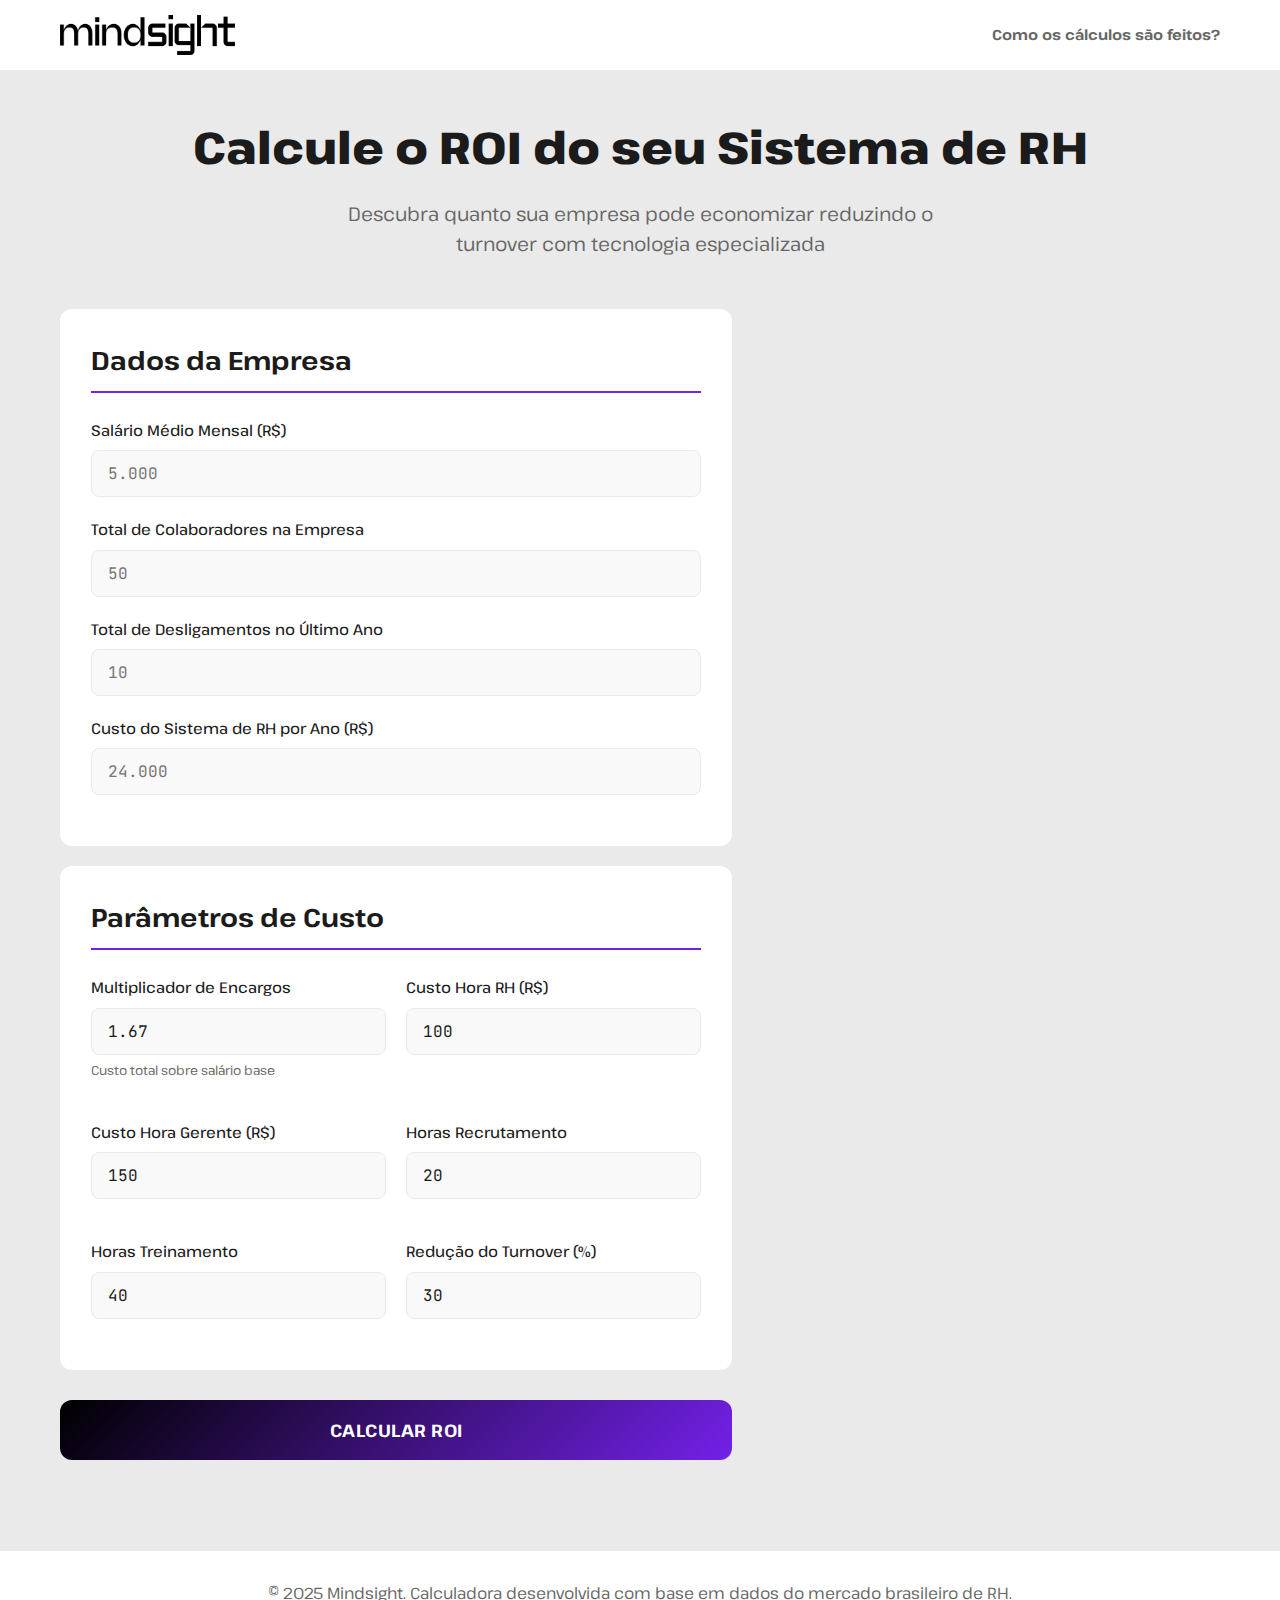
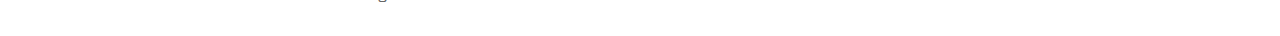
<file: index.html>
<!DOCTYPE html>
<html lang="pt-BR">
  <head>
    <meta charset="UTF-8" />
    <meta name="viewport" content="width=device-width, initial-scale=1.0" />
    <title>Calculadora de ROI - Mindsight</title>
    <link rel="stylesheet" href="style.css" />
    <link rel="preconnect" href="https://fonts.googleapis.com" />
    <link rel="preconnect" href="https://fonts.gstatic.com" crossorigin />
    <link
      href="https://fonts.googleapis.com/css2?family=JetBrains+Mono:wght@400;700&family=Pathway+Extreme:wght@300;400;700;800&display=swap"
      rel="stylesheet"
    />
  </head>
  <body>
    <header>
      <div class="container header-content">
        <div class="logo">
          <img src="logo.png" alt="Logo Mindsight" class="logo-img" />
        </div>
        <a href="documentacao.html" class="header-link"
          >Como os cálculos são feitos?</a
        >
      </div>
    </header>

    <main>
      <div class="container">
        <section class="hero">
          <h2>Calcule o ROI do seu Sistema de RH</h2>
          <p>
            Descubra quanto sua empresa pode economizar reduzindo o turnover com
            tecnologia especializada
          </p>
        </section>

        <div class="calculator-grid">
          <section class="inputs-section">
            <div class="card">
              <h3>Dados da Empresa</h3>
              <form id="calculadoraForm">
                <div class="input-group">
                  <label for="salarioMensal">Salário Médio Mensal (R$)</label>
                  <input
                    type="number"
                    id="salarioMensal"
                    placeholder="5.000"
                    min="0"
                    step="100"
                    required
                  />
                </div>

                <div class="input-group">
                  <label for="totalColaboradores"
                    >Total de Colaboradores na Empresa</label
                  >
                  <input
                    type="number"
                    id="totalColaboradores"
                    placeholder="50"
                    min="1"
                    required
                  />
                </div>

                <div class="input-group">
                  <label for="totalDesligamentos"
                    >Total de Desligamentos no Último Ano</label
                  >
                  <input
                    type="number"
                    id="totalDesligamentos"
                    placeholder="10"
                    min="0"
                    required
                  />
                </div>

                <div class="input-group">
                  <label for="custoSistema"
                    >Custo do Sistema de RH por Ano (R$)</label
                  >
                  <input
                    type="number"
                    id="custoSistema"
                    placeholder="24.000"
                    min="0"
                    step="1000"
                    required
                  />
                </div>
              </form>
            </div>

            <div class="card" id="espacoAjuste">
              <h3>Parâmetros de Custo</h3>
              <div class="parameters-grid">
                <div class="input-group">
                  <label for="multiplicadorEncargos"
                    >Multiplicador de Encargos</label
                  >
                  <input
                    type="number"
                    id="multiplicadorEncargos"
                    value="1.67"
                    min="1"
                    max="3"
                    step="0.01"
                  />
                  <small>Custo total sobre salário base</small>
                </div>

                <div class="input-group">
                  <label for="custoHoraRH">Custo Hora RH (R$)</label>
                  <input
                    type="number"
                    id="custoHoraRH"
                    value="100"
                    min="0"
                    step="10"
                  />
                </div>

                <div class="input-group">
                  <label for="custoHoraGerente">Custo Hora Gerente (R$)</label>
                  <input
                    type="number"
                    id="custoHoraGerente"
                    value="150"
                    min="0"
                    step="10"
                  />
                </div>

                <div class="input-group">
                  <label for="horasRecrutamento">Horas Recrutamento</label>
                  <input
                    type="number"
                    id="horasRecrutamento"
                    value="20"
                    min="0"
                    step="1"
                  />
                </div>

                <div class="input-group">
                  <label for="horasTreinamento">Horas Treinamento</label>
                  <input
                    type="number"
                    id="horasTreinamento"
                    value="40"
                    min="0"
                    step="1"
                  />
                </div>

                <div class="input-group">
                  <label for="reducaoTurnover">Redução do Turnover (%)</label>
                  <input
                    type="number"
                    id="reducaoTurnover"
                    value="30"
                    min="0"
                    max="100"
                    step="1"
                  />
                </div>
              </div>
            </div>

            <button type="button" id="calcularBtn" class="calculate-btn">
              <span>Calcular ROI</span>
            </button>
          </section>

          <section class="results-section">
            <div
              id="resultados"
              class="results-container"
              style="display: none"
            >
              <div class="card results-card">
                <h3>Análise de Resultados</h3>

                <div class="metric-grid">
                  <div class="metric-item">
                    <span class="metric-label">Taxa de Turnover Anual</span>
                    <span id="resultadoTurnover" class="metric-value">--</span>
                  </div>

                  <div class="metric-item">
                    <span class="metric-label">Custo de UM Desligamento</span>
                    <span id="custoUnitario" class="metric-value">--</span>
                  </div>

                  <div class="metric-item">
                    <span class="metric-label">Custo Anual com Turnover</span>
                    <span id="custoAnual" class="metric-value danger">--</span>
                  </div>

                  <div class="metric-item">
                    <span class="metric-label">Economia Estimada</span>
                    <span id="economiaEstimada" class="metric-value success"
                      >--</span
                    >
                  </div>
                </div>

                <div class="roi-highlight">
                  <div class="roi-container">
                    <span class="roi-label">ROI do Sistema</span>
                    <span id="roiFinal" class="roi-value">--</span>
                  </div>
                </div>

                <div class="insights">
                  <h4>💡 Insights</h4>
                  <div id="insightsContent"></div>
                </div>
              </div>
            </div>
          </section>
        </div>
      </div>
    </main>

    <footer>
      <div class="container">
        <p>
          &copy; 2025 Mindsight. Calculadora desenvolvida com base em dados do
          mercado brasileiro de RH.
        </p>
      </div>
    </footer>

    <script src="script.js"></script>
  </body>
</html>
</file>
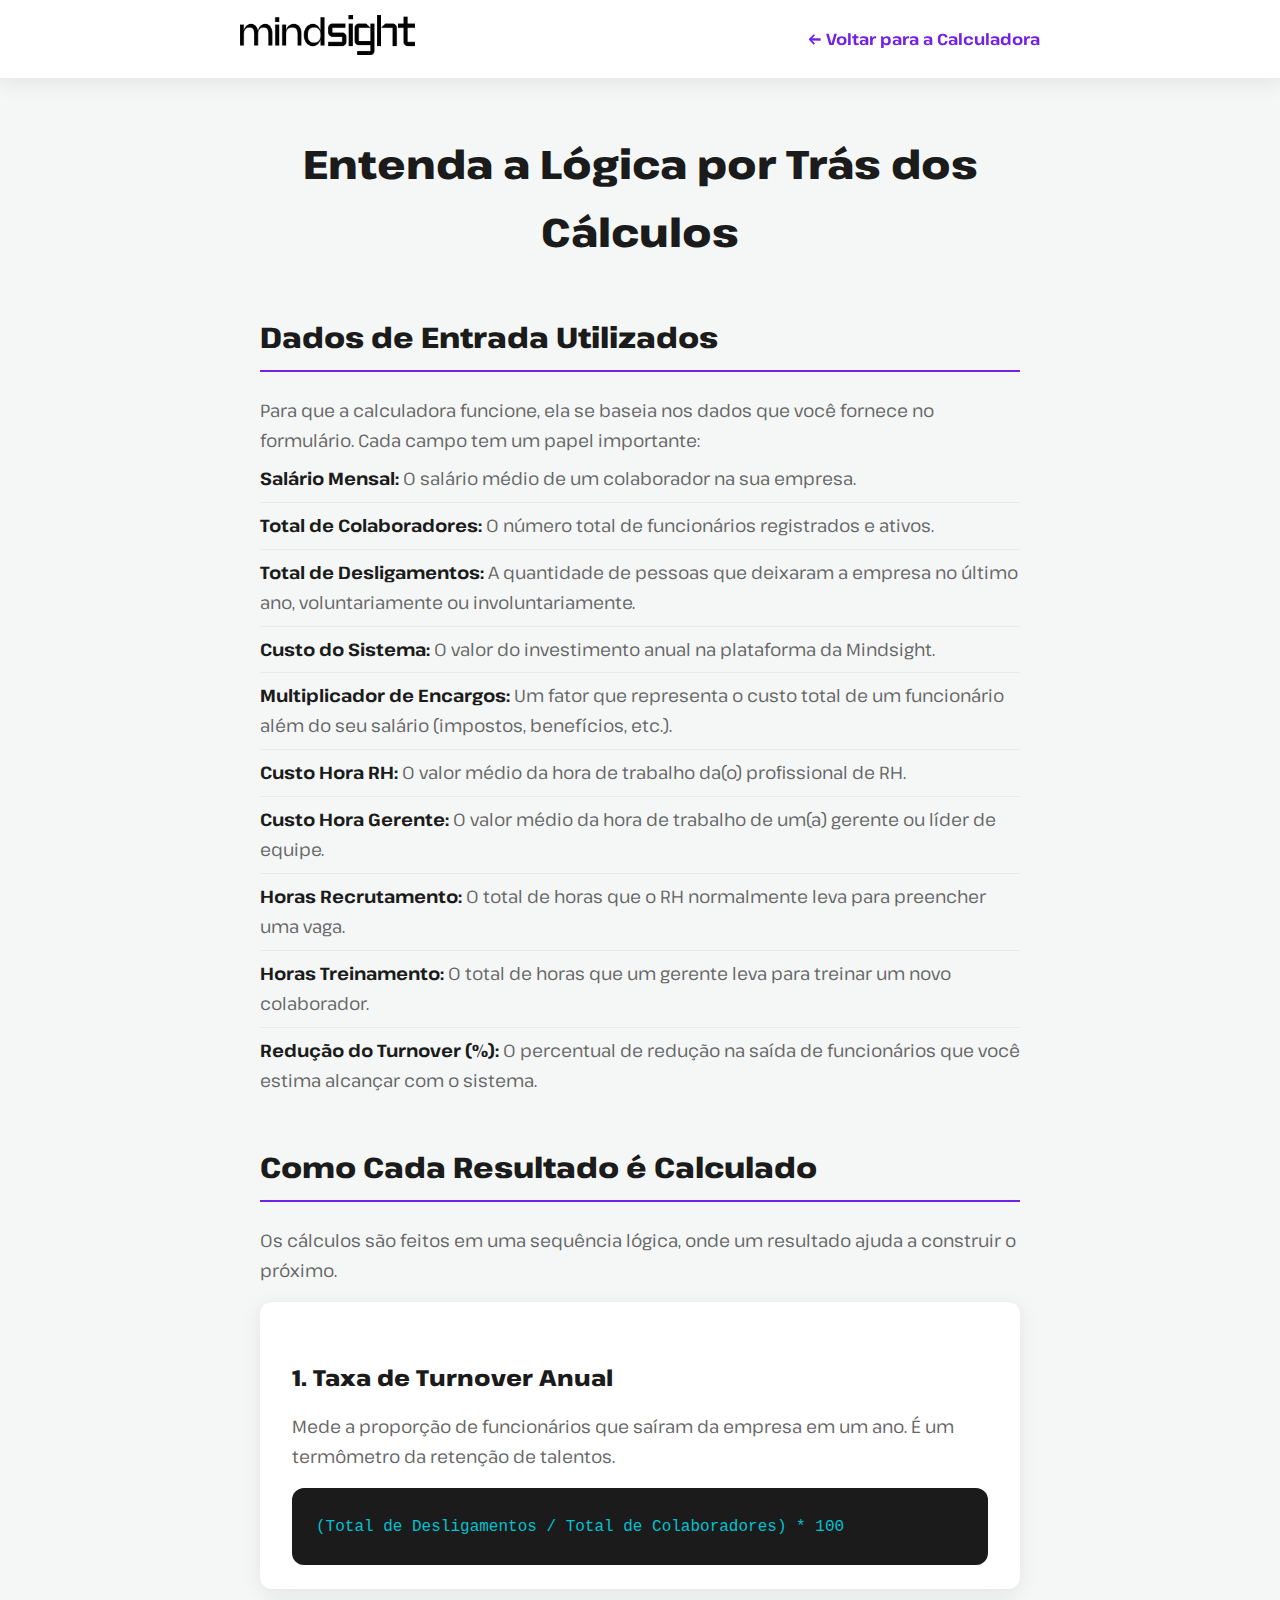
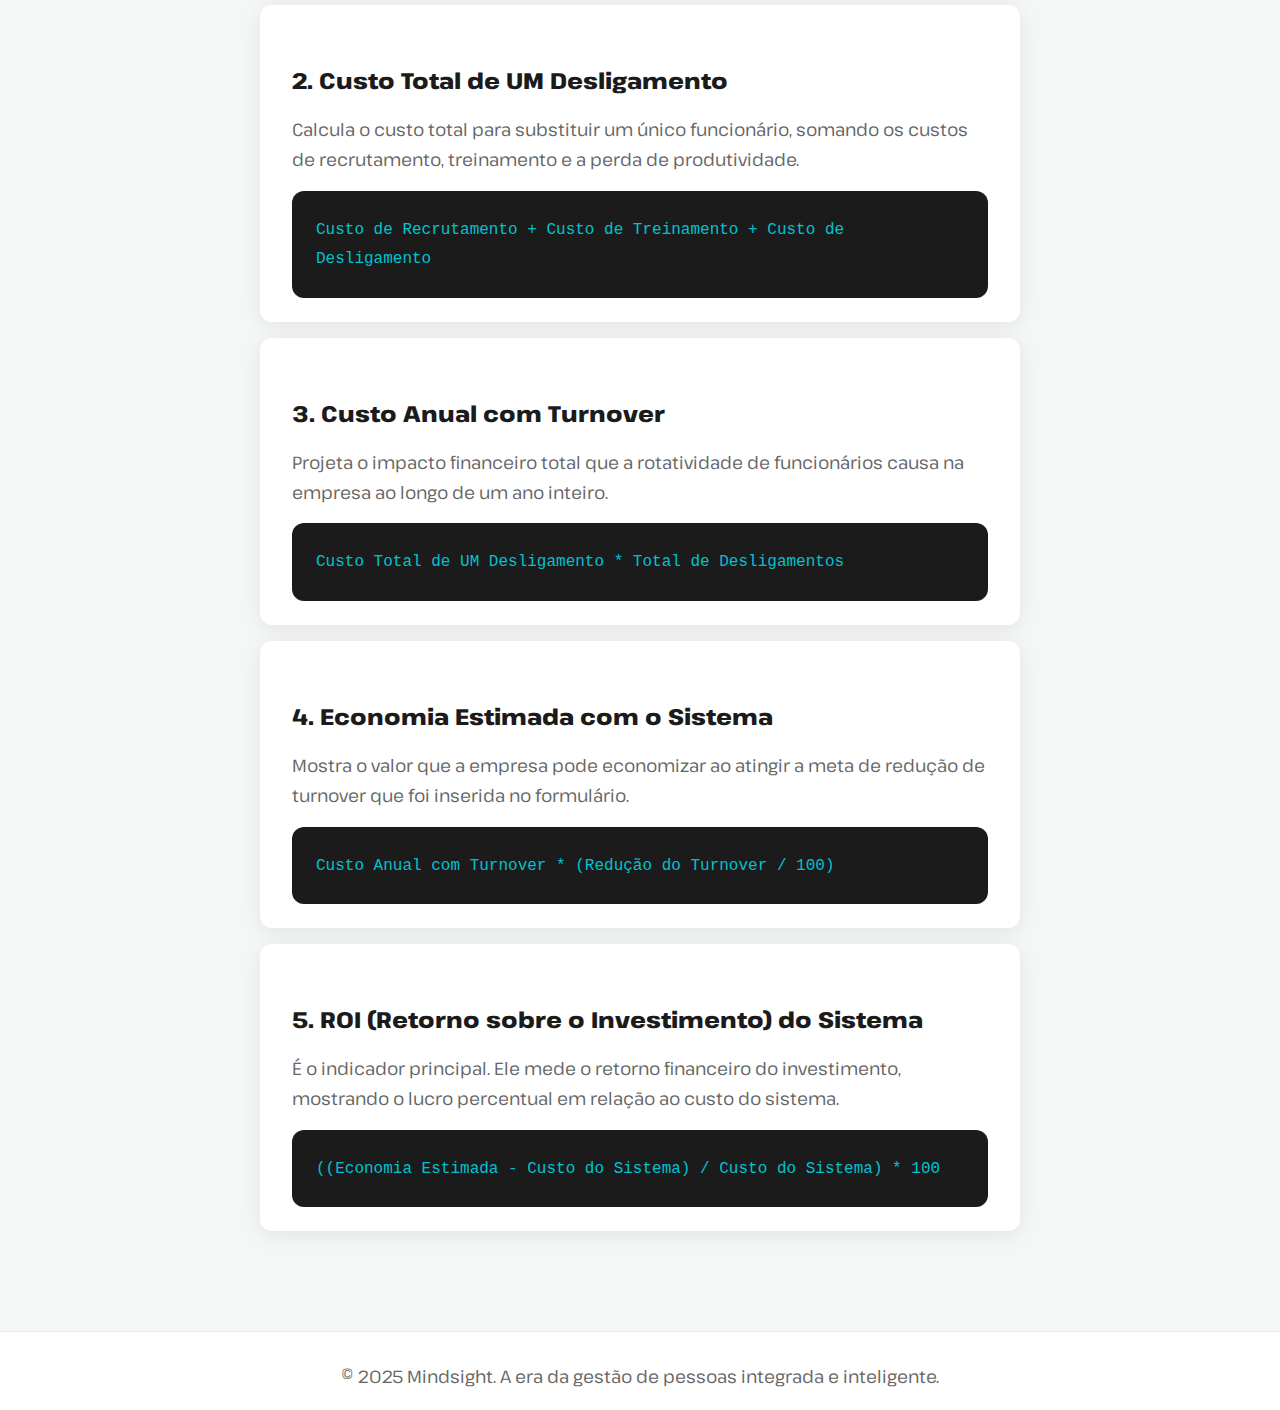
<file: documentacao.html>
<!DOCTYPE html>
<html lang="pt-BR">
  <head>
    <meta charset="UTF-8" />
    <meta name="viewport" content="width=device-width, initial-scale=1.0" />
    <title>Como os Cálculos são Feitos - Calculadora Mindsight</title>
    <link rel="preconnect" href="https://fonts.googleapis.com" />
    <link rel="preconnect" href="https://fonts.gstatic.com" crossorigin />
    <link
      href="https://fonts.googleapis.com/css2?family=JetBrains+Mono:wght@400;700&family=Pathway+Extreme:wght@300;400;700;800&display=swap"
      rel="stylesheet"
    />

    <style>
      /* ===== VARIÁVEIS CSS (Baseado no Guia de Marca Mindsight) ===== */
      :root {
        --mindsight-roxo: #7321e8;
        --mindsight-preto: #000000;
        --mindsight-branco: #ffffff;
        --mindsight-ciano: #00c2d1;
        --mindsight-cinza-claro: #f4f7f6;
        --mindsight-cinza-medio: #666666;
        --mindsight-cinza-escuro: #1b1b1b;
        --font-principal: 'Pathway Extreme', sans-serif;
        --font-secundaria: 'JetBrains Mono', monospace;
        --border-radius: 12px;
        --box-shadow: 0 4px 20px rgba(0, 0, 0, 0.08);
      }

      /* ===== RESET E BASE ===== */
      * {
        margin: 0;
        padding: 0;
        box-sizing: border-box;
      }

      body {
        font-family: var(--font-principal);
        font-weight: 400;
        line-height: 1.7;
        color: var(--mindsight-cinza-escuro);
        background: var(--mindsight-cinza-claro);
        min-height: 100vh;
      }

      .container {
        max-width: 800px;
        margin: 0 auto;
        padding: 0 20px;
      }

      /* ===== HEADER ===== */
      header {
        background: var(--mindsight-branco);
        box-shadow: var(--box-shadow);
        position: sticky;
        top: 0;
        z-index: 100;
        border-bottom: 1px solid #eaeaea;
      }

      .header-content {
        display: flex;
        justify-content: space-between;
        align-items: center;
        padding: 15px 0;
      }

      .logo-img {
        height: 40px;
        width: auto;
      }

      .header-link {
        font-family: var(--font-principal);
        font-weight: 700;
        text-decoration: none;
        color: var(--mindsight-roxo);
        transition: color 0.3s ease;
      }
      .header-link:hover {
        color: var(--mindsight-preto);
      }

      /* ===== MAIN CONTENT ===== */
      main {
        padding: 50px 0;
      }

      h1,
      h2,
      h3 {
        font-family: var(--font-principal);
        font-weight: 800;
        color: var(--mindsight-cinza-escuro);
        margin-bottom: 1rem;
      }

      h1 {
        font-size: 2.5rem;
        text-align: center;
        margin-bottom: 3rem;
      }

      h2 {
        font-size: 1.8rem;
        border-bottom: 2px solid var(--mindsight-roxo);
        padding-bottom: 0.5rem;
        margin-top: 2.5rem;
        margin-bottom: 1.5rem;
      }

      h3 {
        font-size: 1.4rem;
        color: var(--mindsight-cinza-escuro);
        margin-top: 2rem;
      }

      p,
      li {
        font-size: 1.1rem;
        color: var(--mindsight-cinza-medio);
      }

      strong {
        font-weight: 700;
        color: var(--mindsight-cinza-escuro);
      }

      ul {
        list-style: none;
        padding-left: 0;
      }

      li {
        padding: 0.5rem 0;
        border-bottom: 1px solid #eaeaea;
      }

      li:last-child {
        border-bottom: none;
      }

      /* ===== FORMULA BLOCK ===== */
      pre {
        background: var(--mindsight-cinza-escuro);
        color: var(--mindsight-cinza-claro);
        font-family: var(--font-secundaria);
        padding: 1.5rem;
        border-radius: var(--border-radius);
        margin-top: 1rem;
        white-space: pre-wrap;
        word-wrap: break-word;
        font-size: 1rem;
      }

      code {
        color: var(--mindsight-ciano);
      }

      .formula-wrapper {
        background: var(--mindsight-branco);
        padding: 1.5rem 2rem;
        border-radius: var(--border-radius);
        margin-top: 1rem;
        box-shadow: var(--box-shadow);
      }

      /* ===== FOOTER ===== */
      footer {
        background: var(--mindsight-branco);
        color: var(--mindsight-cinza-medio);
        text-align: center;
        padding: 30px 0;
        margin-top: 50px;
        border-top: 1px solid #eaeaea;
      }
    </style>
  </head>
  <body>
    <header>
      <div class="container header-content">
        <a href="index.html">
          <img src="logo.png" alt="Logo Mindsight" class="logo-img" />
        </a>
        <a href="index.html" class="header-link"
          >&larr; Voltar para a Calculadora</a
        >
      </div>
    </header>

    <main>
      <div class="container">
        <h1>Entenda a Lógica por Trás dos Cálculos</h1>

        <section>
          <h2>Dados de Entrada Utilizados</h2>
          <p>
            Para que a calculadora funcione, ela se baseia nos dados que você
            fornece no formulário. Cada campo tem um papel importante:
          </p>
          <ul>
            <li>
              <strong>Salário Mensal:</strong> O salário médio de um colaborador
              na sua empresa.
            </li>
            <li>
              <strong>Total de Colaboradores:</strong> O número total de
              funcionários registrados e ativos.
            </li>
            <li>
              <strong>Total de Desligamentos:</strong> A quantidade de pessoas
              que deixaram a empresa no último ano, voluntariamente ou
              involuntariamente.
            </li>
            <li>
              <strong>Custo do Sistema:</strong> O valor do investimento anual
              na plataforma da Mindsight.
            </li>
            <li>
              <strong>Multiplicador de Encargos:</strong> Um fator que
              representa o custo total de um funcionário além do seu salário
              (impostos, benefícios, etc.).
            </li>
            <li>
              <strong>Custo Hora RH:</strong> O valor médio da hora de trabalho
              da(o) profissional de RH.
            </li>
            <li>
              <strong>Custo Hora Gerente:</strong> O valor médio da hora de
              trabalho de um(a) gerente ou líder de equipe.
            </li>
            <li>
              <strong>Horas Recrutamento:</strong> O total de horas que o RH
              normalmente leva para preencher uma vaga.
            </li>
            <li>
              <strong>Horas Treinamento:</strong> O total de horas que um
              gerente leva para treinar um novo colaborador.
            </li>
            <li>
              <strong>Redução do Turnover (%):</strong> O percentual de redução
              na saída de funcionários que você estima alcançar com o sistema.
            </li>
          </ul>
        </section>

        <section>
          <h2>Como Cada Resultado é Calculado</h2>
          <p>
            Os cálculos são feitos em uma sequência lógica, onde um resultado
            ajuda a construir o próximo.
          </p>

          <article class="formula-wrapper">
            <h3>1. Taxa de Turnover Anual</h3>
            <p>
              Mede a proporção de funcionários que saíram da empresa em um ano.
              É um termômetro da retenção de talentos.
            </p>
            <pre><code>(Total de Desligamentos / Total de Colaboradores) * 100</code></pre>
          </article>

          <article class="formula-wrapper">
            <h3>2. Custo Total de UM Desligamento</h3>
            <p>
              Calcula o custo total para substituir um único funcionário,
              somando os custos de recrutamento, treinamento e a perda de
              produtividade.
            </p>
            <pre><code>Custo de Recrutamento + Custo de Treinamento + Custo de Desligamento</code></pre>
          </article>

          <article class="formula-wrapper">
            <h3>3. Custo Anual com Turnover</h3>
            <p>
              Projeta o impacto financeiro total que a rotatividade de
              funcionários causa na empresa ao longo de um ano inteiro.
            </p>
            <pre><code>Custo Total de UM Desligamento * Total de Desligamentos</code></pre>
          </article>

          <article class="formula-wrapper">
            <h3>4. Economia Estimada com o Sistema</h3>
            <p>
              Mostra o valor que a empresa pode economizar ao atingir a meta de
              redução de turnover que foi inserida no formulário.
            </p>
            <pre><code>Custo Anual com Turnover * (Redução do Turnover / 100)</code></pre>
          </article>

          <article class="formula-wrapper">
            <h3>5. ROI (Retorno sobre o Investimento) do Sistema</h3>
            <p>
              É o indicador principal. Ele mede o retorno financeiro do
              investimento, mostrando o lucro percentual em relação ao custo do
              sistema.
            </p>
            <pre><code>((Economia Estimada - Custo do Sistema) / Custo do Sistema) * 100</code></pre>
          </article>
        </section>
      </div>
    </main>

    <footer>
      <div class="container">
        <p>
          &copy; 2025 Mindsight. A era da gestão de pessoas integrada e
          inteligente.
        </p>
      </div>
    </footer>
  </body>
</html>
</file>
<file: style.css>
/* ===== VARIÁVEIS CSS (Baseado no Guia de Marca Mindsight) ===== */
:root {
  /* Paleta Principal */
  --mindsight-roxo: #7321e8;
  --mindsight-preto: #000000;
  --mindsight-branco: #ffffff;

  /* Paleta Secundária */
  --mindsight-verde-acento: #95ff57;
  --mindsight-ciano: #00c2d1;
  --mindsight-cinza-claro: #eaeaea;
  --mindsight-cinza-medio: #666666;
  --mindsight-cinza-escuro: #1b1b1b;

  /* Fontes */
  --font-principal: 'Pathway Extreme', sans-serif;
  --font-secundaria: 'JetBrains Mono', monospace;

  /* Estilos */
  --border-radius: 12px;
  --box-shadow: 0 4px H20px rgba(0, 0, 0, 0.1); /* Sombra mais suave para fundo branco */
  --transition: all 0.3s cubic-bezier(0.4, 0, 0.2, 1);
}

/* ===== RESET E BASE ===== */
* {
  margin: 0;
  padding: 0;
  box-sizing: border-box;
}

body {
  font-family: var(--font-principal);
  font-weight: 400; /* Regular */
  line-height: 1.6;
  color: var(
    --mindsight-cinza-escuro
  ); /* Cor de texto padrão para fundos claros */
  background: var(--mindsight-cinza-claro); /* Fundo geral mais claro */
  min-height: 100vh;
}

.container {
  max-width: 1200px;
  margin: 0 auto;
  padding: 0 20px;
}

/* ===== HEADER (FUNDO BRANCO) ===== */
header {
  background: var(--mindsight-branco); /* Alterado para branco */
  box-shadow: var(--box-shadow);
  position: sticky;
  top: 0;
  z-index: 100;
  border-bottom: 1px solid var(--mindsight-cinza-claro); /* Borda mais clara */
}

.logo {
  display: flex;
  align-items: center;
  padding: 15px 0;
}

.logo-img {
  height: 40px;
  width: auto;
}

/* ===== MAIN CONTENT ===== */
main {
  padding: 40px 0;
  flex: 1;
}

.hero {
  text-align: center;
  margin-bottom: 50px;
}

.hero h2 {
  font-family: var(--font-principal);
  font-size: 2.8rem;
  font-weight: 800; /* ExtraBold */
  color: var(--mindsight-cinza-escuro);
  margin-bottom: 15px;
}

.hero p {
  font-size: 1.2rem;
  color: var(--mindsight-cinza-medio);
  max-width: 600px;
  margin: 0 auto;
}

/* ===== CALCULATOR GRID ===== */
.calculator-grid {
  display: grid;
  grid-template-columns: 1fr;
  gap: 30px;
  align-items: start;
}

/* ===== CARDS ===== */
.card {
  background: var(--mindsight-branco); /* Cards em branco para consistência */
  border: 1px solid transparent;
  border-radius: var(--border-radius);
  padding: 30px;
  box-shadow: var(--box-shadow);
  transition: var(--transition);
}

.card:hover {
  transform: translateY(-2px);
  border-color: var(--mindsight-roxo);
}

.card h3 {
  font-size: 1.6rem;
  font-weight: 700; /* Bold */
  color: var(--mindsight-cinza-escuro);
  margin-bottom: 25px;
  border-bottom: 2px solid var(--mindsight-roxo);
  padding-bottom: 10px;
}

/* ===== FORM INPUTS ===== */
.input-group {
  margin-bottom: 20px;
}

.input-group label {
  display: block;
  font-weight: 500;
  color: var(--mindsight-cinza-escuro);
  margin-bottom: 8px;
  font-size: 0.95rem;
}

.input-group input {
  width: 100%;
  padding: 12px 16px;
  border: 1px solid var(--mindsight-cinza-claro);
  border-radius: 8px;
  font-size: 1rem;
  font-family: var(--font-secundaria);
  transition: var(--transition);
  background: #f9f9f9;
  color: var(--mindsight-cinza-escuro);
}

.input-group input:focus {
  outline: none;
  border-color: var(--mindsight-roxo);
  background: var(--mindsight-branco);
  box-shadow: 0 0 0 3px rgba(115, 33, 232, 0.2);
}

.input-group small {
  display: block;
  margin-top: 5px;
  font-size: 0.8rem;
  color: var(--mindsight-cinza-medio);
}

.parameters-grid {
  display: grid;
  grid-template-columns: repeat(auto-fit, minmax(200px, 1fr));
  gap: 20px;
}

/* ===== CALCULATE BUTTON ===== */
.calculate-btn {
  width: 100%;
  padding: 18px 30px;
  background: linear-gradient(
    135deg,
    var(--mindsight-preto) 0%,
    var(--mindsight-roxo) 100%
  );
  color: var(--mindsight-branco);
  border: none;
  border-radius: var(--border-radius);
  font-family: var(--font-principal);
  font-size: 1.1rem;
  font-weight: 700; /* Bold */
  cursor: pointer;
  transition: var(--transition);
  display: flex;
  align-items: center;
  justify-content: center;
  gap: 10px;
  margin-top: 30px;
  text-transform: uppercase;
  letter-spacing: 0.5px;
}

.calculate-btn:hover {
  transform: translateY(-2px);
  box-shadow: 0 6px 20px rgba(115, 33, 232, 0.3);
}

/* ===== RESULTS ===== */
.results-container {
  animation: fadeInUp 0.6s ease-out forwards;
}

@keyframes fadeInUp {
  from {
    opacity: 0;
    transform: translateY(30px);
  }
  to {
    opacity: 1;
    transform: translateY(0);
  }
}

.results-card {
  border-left: 5px solid var(--mindsight-roxo);
}

.metric-item {
  background: #f9f9f9;
  border: 1px solid var(--mindsight-cinza-claro);
  padding: 20px;
  border-radius: 8px;
  text-align: center;
}

.metric-label {
  display: block;
  font-size: 0.9rem;
  color: var(--mindsight-cinza-medio);
  margin-bottom: 8px;
  font-weight: 400;
}

.metric-value {
  display: block;
  font-family: var(--font-secundaria);
  font-size: 1.6rem;
  font-weight: 700;
  color: var(--mindsight-cinza-escuro);
}

.metric-value.success {
  color: #28a745; /* Verde mais escuro para melhor contraste em fundo branco */
}

.metric-value.danger {
  color: var(--mindsight-cinza-medio);
}

/* ===== ROI HIGHLIGHT ===== */
.roi-highlight {
  background: linear-gradient(
    135deg,
    var(--mindsight-preto) 0%,
    var(--mindsight-roxo) 100%
  );
  border-radius: var(--border-radius);
  padding: 30px;
  text-align: center;
  margin-bottom: 30px;
  color: var(--mindsight-branco);
}

.roi-label {
  display: block;
  font-size: 1.1rem;
  margin-bottom: 10px;
  opacity: 0.9;
}

.roi-value {
  display: block;
  font-family: var(--font-secundaria);
  font-size: 3.2rem;
  font-weight: 700;
  text-shadow: 0 2px 4px rgba(0, 0, 0, 0.2);
}

/* ===== INSIGHTS ===== */
/* Seus estilos para o container e título - estes estão corretos e foram mantidos */
.insights {
  background: #f9f9f9;
  border-radius: 8px;
  padding: 20px;
  border-left: 4px solid var(--mindsight-ciano);
}

.insights h4 {
  color: var(--mindsight-cinza-escuro);
  margin-bottom: 15px;
  font-size: 1.2rem;
}

/* --- A PARTIR DAQUI VÊM AS CORREÇÕES --- */

/* 1. Adicione esta regra para a tag <ul> para remover os estilos padrão da lista */
.insights ul {
  list-style-type: none; /* Remove os marcadores (bolinhas) */
  padding-left: 0; /* Remove o recuo da lista */
  margin: 0;
}

/* 2. Substitua sua regra antiga ".insights li" por esta */
.insights li {
  display: flex; /* Essencial para alinhar o ícone e o texto */
  align-items: flex-start; /* Alinha o ícone com o topo do texto */
  margin-bottom: 12px; /* Um bom espaçamento entre os itens */
  color: var(--mindsight-cinza-escuro); /* Mantém a cor do seu texto */
  line-height: 1.5; /* Melhora a leitura */
}

/* 3. REMOVA COMPLETAMENTE a regra antiga ".insights li:before" */

/* 4. Adicione estas novas regras para estilizar o ícone */
.insights .icon {
  margin-right: 10px; /* Cria um espaço entre o ícone e o texto */
  font-weight: bold; /* Deixa o ícone em negrito, como no seu original */
}

.insights .icon.check {
  color: #28a745; /* Aplica a cor verde somente ao ícone de check (✓) */
}

/* ===== FOOTER (FUNDO BRANCO) ===== */
footer {
  background: var(--mindsight-branco); /* Alterado para branco */
  color: var(--mindsight-cinza-medio);
  text-align: center;
  padding: 30px 0;
  margin-top: 50px;
  border-top: 1px solid var(--mindsight-cinza-claro); /* Borda mais clara */
}

/* ===== RESPONSIVE DESIGN ===== */
@media (min-width: 768px) {
  .calculator-grid {
    grid-template-columns: 1fr 1fr;
    gap: 40px;
  }
}

@media (min-width: 1024px) {
  .calculator-grid {
    grid-template-columns: 1.2fr 0.8fr;
  }
}

.header-content {
  display: flex;
  justify-content: space-between;
  align-items: center;
}

.header-link {
  font-family: var(--font-principal);
  font-weight: 700;
  text-decoration: none;
  color: var(--mindsight-cinza-medio);
  transition: color 0.3s ease;
  font-size: 0.9rem;
}

.header-link:hover {
  color: var(--mindsight-roxo);
}

#espacoAjuste {
  margin-top: 20px;
}
</file>
